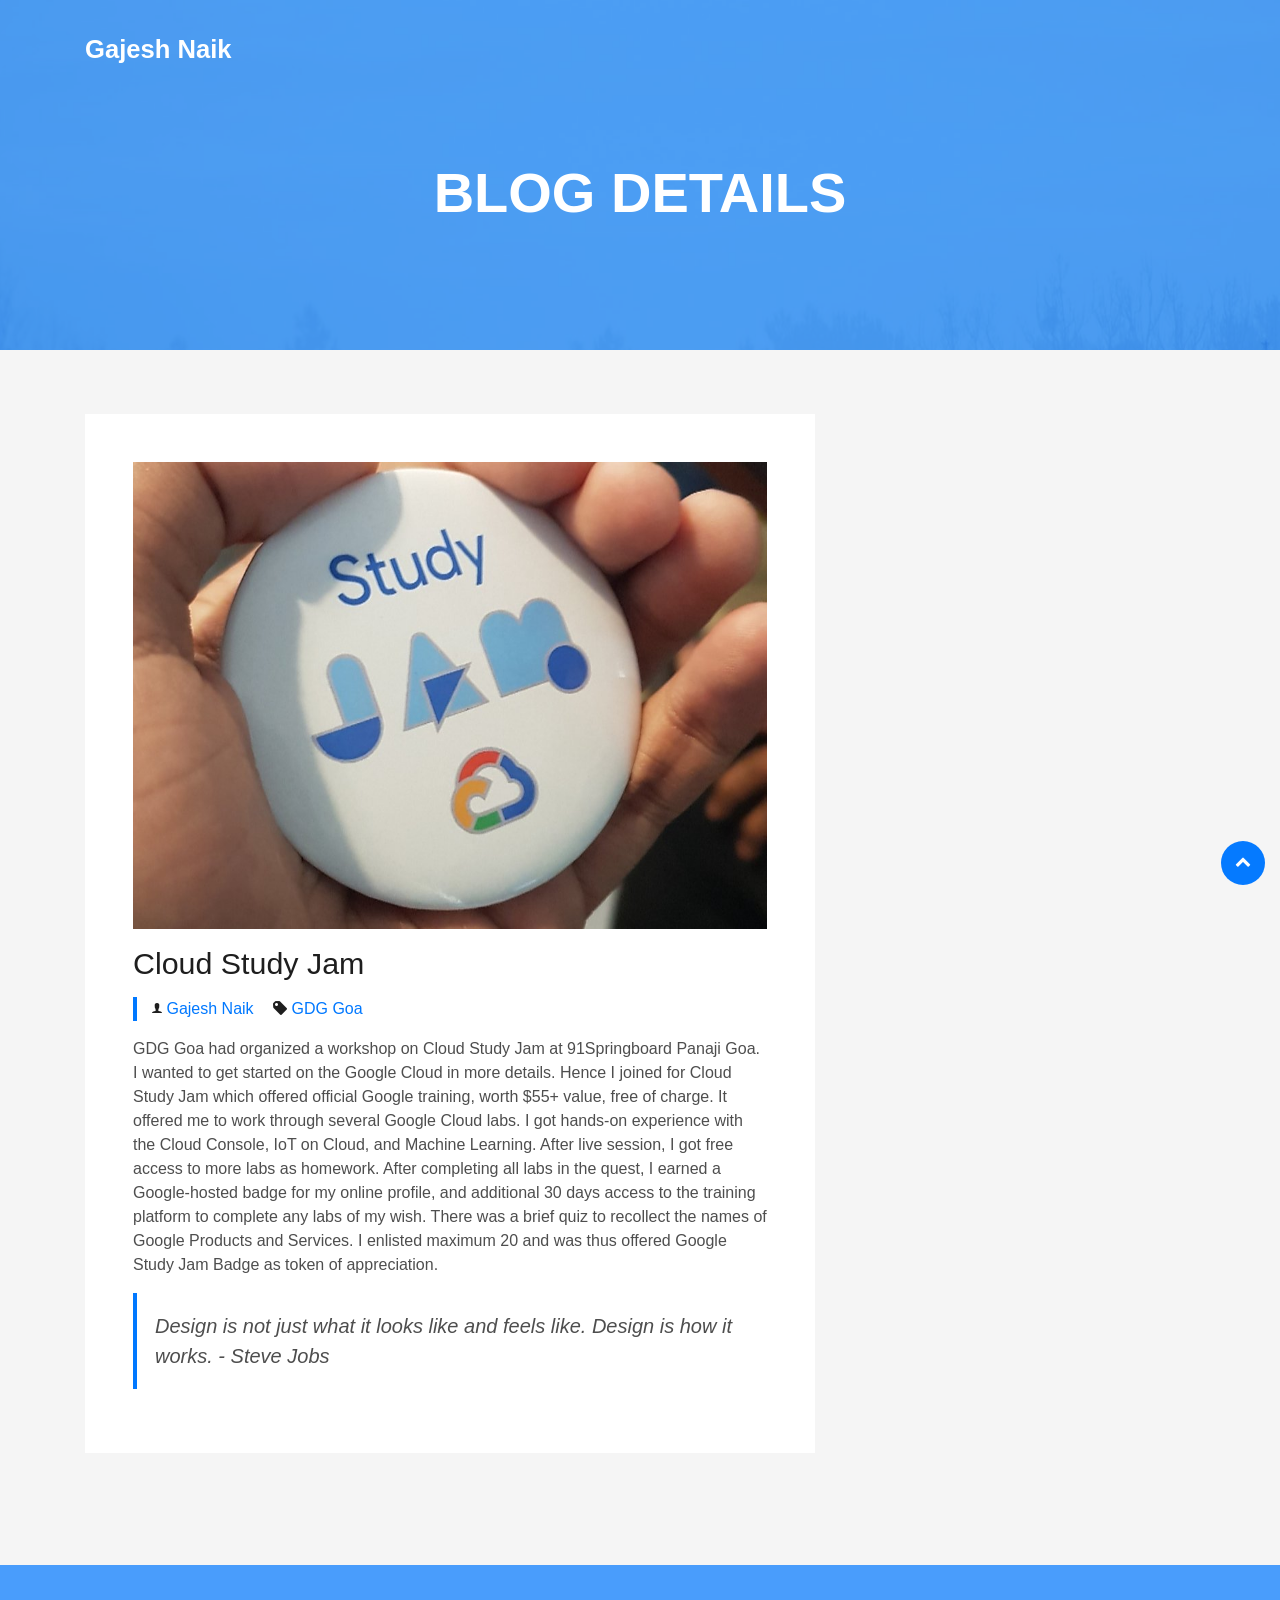
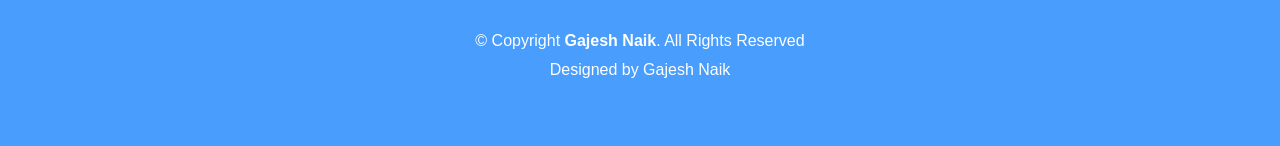
<file: Cloud-Study-Jam.html>
<!DOCTYPE html>
<html lang="en">
<head>
  <script data-ad-client="ca-pub-2149881445200089" async src="https://pagead2.googlesyndication.com/pagead/js/adsbygoogle.js"></script>
  <!-- Global site tag (gtag.js) - Google Analytics -->
<script async src="https://www.googletagmanager.com/gtag/js?id=UA-120204810-2"></script>
<script>
  window.dataLayer = window.dataLayer || [];
  function gtag(){dataLayer.push(arguments);}
  gtag('js', new Date());

  gtag('config', 'UA-120204810-2');
</script>


  <meta charset="utf-8">
  <title>Gajesh Naik</title>
  <meta content="width=device-width, initial-scale=1.0" name="viewport">
  <meta content="" name="keywords">
  <meta content="" name="description">

  <!-- Favicons -->
  <link href="img/logo.jpg" rel="icon">
  <link href="img/logo.jpg" rel="apple-touch-icon">

  <!-- Bootstrap CSS File -->
  <link href="lib/bootstrap/css/bootstrap.min.css" rel="stylesheet">

  <!-- Libraries CSS Files -->
  <link href="lib/font-awesome/css/font-awesome.min.css" rel="stylesheet">
  <link href="lib/animate/animate.min.css" rel="stylesheet">
  <link href="lib/ionicons/css/ionicons.min.css" rel="stylesheet">
  <link href="lib/owlcarousel/assets/owl.carousel.min.css" rel="stylesheet">
  <link href="lib/lightbox/css/lightbox.min.css" rel="stylesheet">

  <!-- Main Stylesheet File -->
  <link href="css/style.css" rel="stylesheet">

  <!-- =======================================================
    Theme Name: DevFolio
    Theme URL: https://bootstrapmade.com/devfolio-bootstrap-portfolio-html-template/
    Author: BootstrapMade.com
    License: https://bootstrapmade.com/license/
  ======================================================= -->
</head>

<body>
  <!--/ Nav Star /-->
  <nav class="navbar navbar-b navbar-trans navbar-expand-md fixed-top" id="mainNav">
    <div class="container">
      <a class="navbar-brand js-scroll" href="index.html">Gajesh Naik</a>
      <button class="navbar-toggler collapsed" type="button" data-toggle="collapse" data-target="#navbarDefault"
        aria-controls="navbarDefault" aria-expanded="false" aria-label="Toggle navigation">
        <span></span>
        <span></span>
        <span></span>
      </button>
      
    </div>
  </nav>
  <!--/ Nav End /-->

  <!--/ Intro Skew Star /-->
  <div class="intro intro-single route bg-image" style="background-image: url(img/overlay-bg.jpg)">
    <div class="overlay-mf"></div>
    <div class="intro-content display-table">
      <div class="table-cell">
        <div class="container">
          <h2 class="intro-title mb-4">Blog Details</h2>
          
        </div>
      </div>
    </div>
  </div>
  <!--/ Intro Skew End /-->

  <!--/ Section Blog-Single Star /-->
  <section class="blog-wrapper sect-pt4" id="blog">
    <div class="container">
      <div class="row">
        <div class="col-md-8">
          <div class="post-box">
            <div class="post-thumb">
              <img src="img/Cloud-Study-Jam.jpeg" class="img-fluid" alt="">
            </div>
            <div class="post-meta">
              <h1 class="article-title">Cloud Study Jam</h1>
              <ul>
                <li>
                  <span class="ion-ios-person"></span>
                  <a href="#">Gajesh Naik</a>
                </li>
                <li>
                  <span class="ion-pricetag"></span>
                  <a href="https://www.meetup.com/GoogleGoa/">GDG Goa</a>
                </li>
              </ul>
            </div>
            <div class="article-content">
              <p>
                GDG Goa had organized a workshop on Cloud Study Jam at 91Springboard Panaji Goa. I wanted to get started on the Google Cloud in more details. Hence I joined for Cloud Study Jam which offered official Google training, worth $55+ value, free of charge. It offered me to work through several Google Cloud labs. I got hands-on experience with the Cloud Console, IoT on Cloud, and Machine Learning. After live session, I got free access to more labs as homework. After completing all labs in the quest, I earned a Google-hosted badge for my online profile, and additional 30 days access to the training platform to complete any labs of my wish.  There was a brief quiz to recollect the names of Google Products and Services. I enlisted maximum 20 and was thus offered Google Study Jam Badge as token of appreciation.
              </p>
              <blockquote class="blockquote">
                <p class="mb-0">Design is not just what it looks like and feels like. Design is how it works. - Steve Jobs</p>
              </blockquote>
              <script async src="https://pagead2.googlesyndication.com/pagead/js/adsbygoogle.js"></script>
<!-- First Ad -->
<ins class="adsbygoogle"
     style="display:block"
     data-ad-client="ca-pub-2149881445200089"
     data-ad-slot="7084831334"
     data-ad-format="auto"
     data-full-width-responsive="true"></ins>
<script>
     (adsbygoogle = window.adsbygoogle || []).push({});
</script>
            </div>
          </div>
        
      </div>
    </div>
  </section>
  <!--/ Section Blog-Single End /-->

  <!--/ Section Contact-Footer Star /-->
  <section class="paralax-mf footer-paralax bg-image sect-mt4 route" style="background-image: url(img/Cloud-Study-Jam.jpeg)">
    <div class="overlay-mf"></div>
    <footer>
      <div class="container">
        <div class="row">
          <div class="col-sm-12">
            <div class="copyright-box">
              <p class="copyright">&copy; Copyright <strong>Gajesh Naik</strong>. All Rights Reserved</p>
              <div class="credits">
                <!--
                  All the links in the footer should remain intact.
                  You can delete the links only if you purchased the pro version.
                  Licensing information: https://bootstrapmade.com/license/
                  Purchase the pro version with working PHP/AJAX contact form: https://bootstrapmade.com/buy/?theme=DevFolio
                -->
                Designed by Gajesh Naik
              </div>
            </div>
          </div>
        </div>
      </div>
    </footer>
  </section>
  <!--/ Section Contact-footer End /-->

  <a href="#" class="back-to-top"><i class="fa fa-chevron-up"></i></a>
  <div id="preloader"></div>

  <!-- JavaScript Libraries -->
  <script src="lib/jquery/jquery.min.js"></script>
  <script src="lib/jquery/jquery-migrate.min.js"></script>
  <script src="lib/popper/popper.min.js"></script>
  <script src="lib/bootstrap/js/bootstrap.min.js"></script>
  <script src="lib/easing/easing.min.js"></script>
  <script src="lib/counterup/jquery.waypoints.min.js"></script>
  <script src="lib/counterup/jquery.counterup.js"></script>
  <script src="lib/owlcarousel/owl.carousel.min.js"></script>
  <script src="lib/lightbox/js/lightbox.min.js"></script>
  <script src="lib/typed/typed.min.js"></script>
  <!-- Contact Form JavaScript File -->
  <script src="contactform/contactform.js"></script>

  <!-- Template Main Javascript File -->
  <script src="js/main.js"></script>
<script type="text/javascript">var subscribersSiteId='3be62397-0e9d-4a83-ada6-8aacbab15926';</script><script type="text/javascript" src="https://cdn.subscribers.com/assets/subscribers.js"></script>
</body>
</html>
</file>
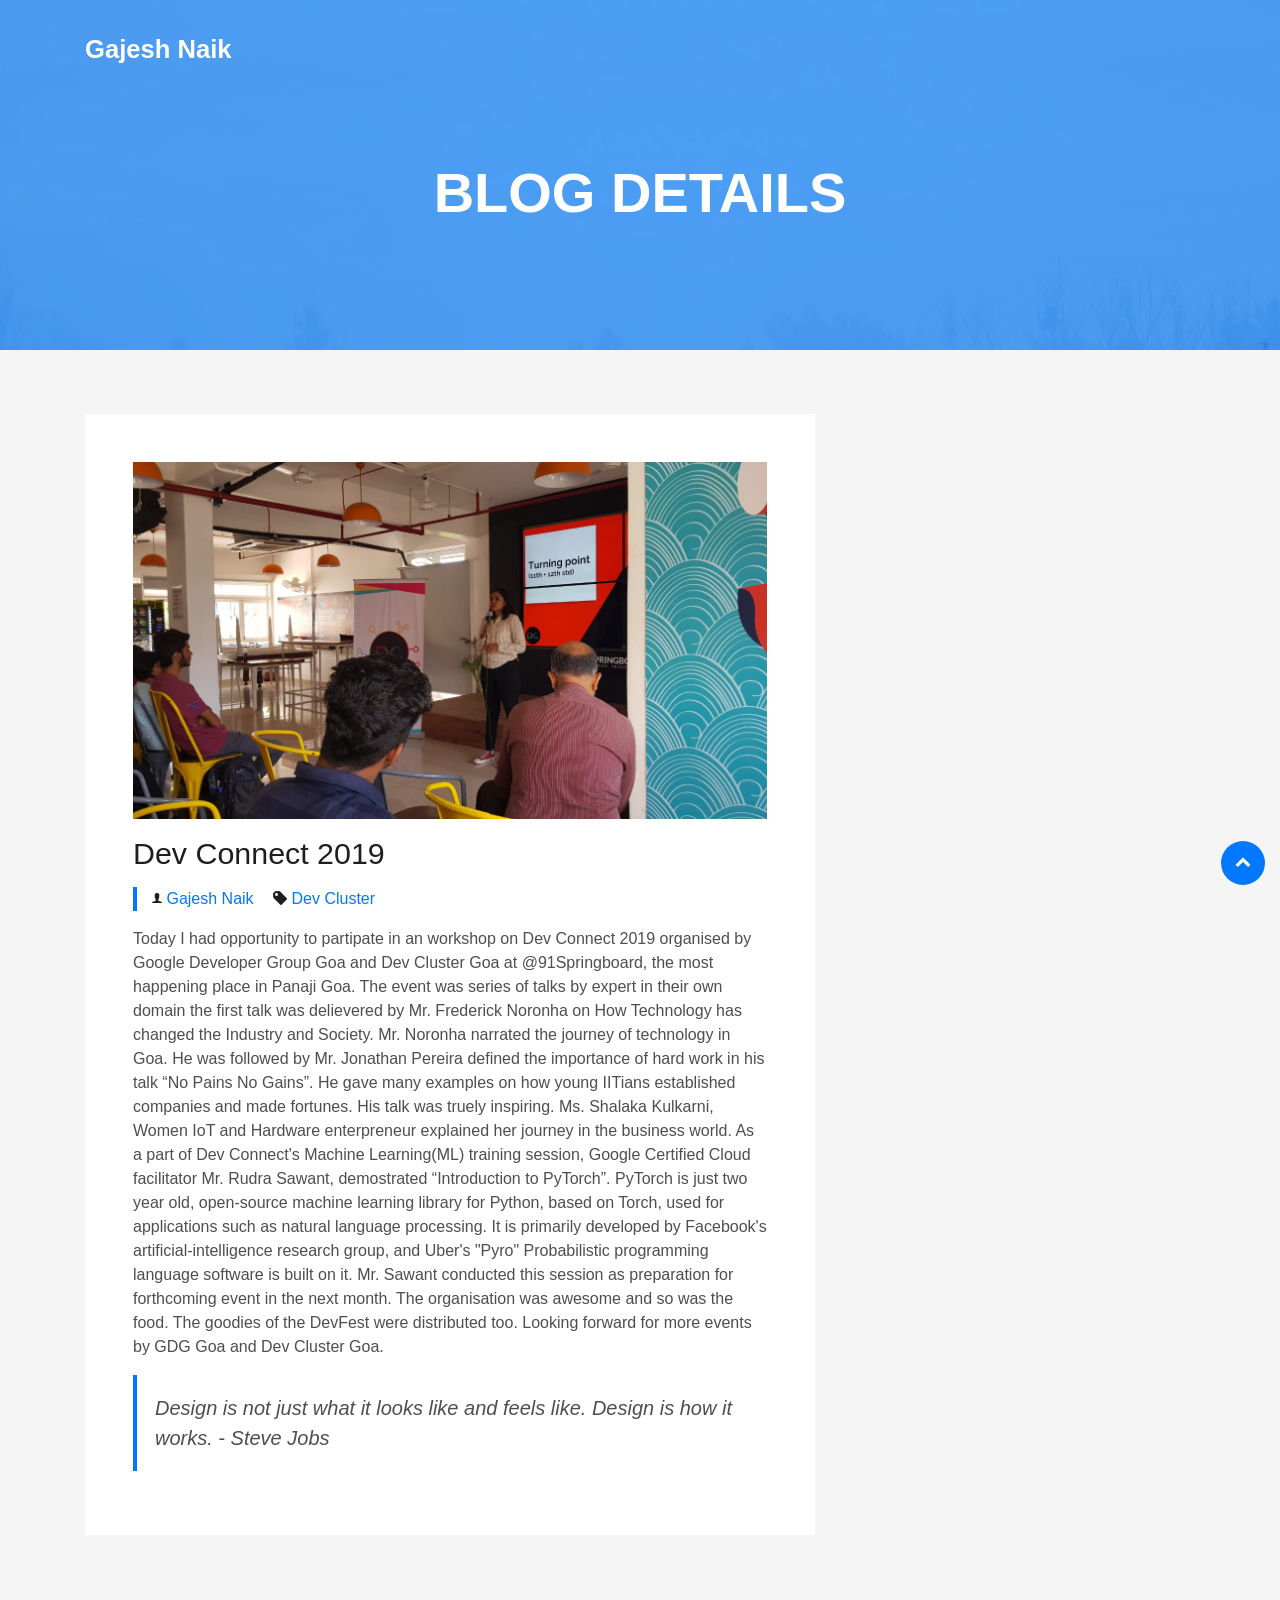
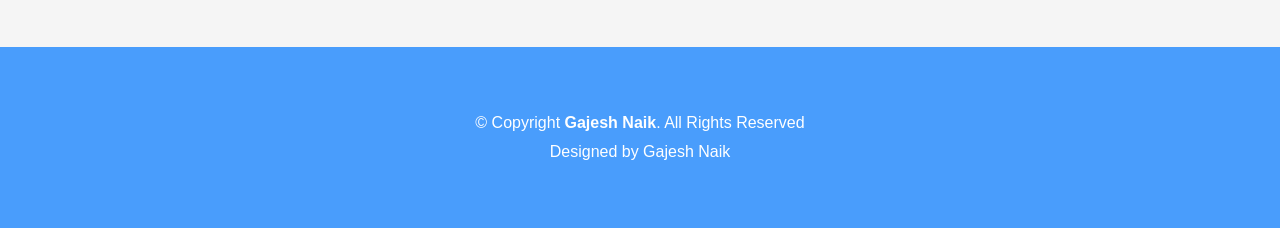
<file: Dev-Connect-2019.html>
<!DOCTYPE html>
<html lang="en">
<head>
  <meta charset="utf-8">
  <title>Gajesh Naik</title>
  <meta content="width=device-width, initial-scale=1.0" name="viewport">
  <meta content="" name="keywords">
  <meta content="" name="description">

  <!-- Favicons -->
  <link href="img/logo.jpg" rel="icon">
  <link href="img/logo.jpg" rel="apple-touch-icon">

  <!-- Bootstrap CSS File -->
  <link href="lib/bootstrap/css/bootstrap.min.css" rel="stylesheet">

  <!-- Libraries CSS Files -->
  <link href="lib/font-awesome/css/font-awesome.min.css" rel="stylesheet">
  <link href="lib/animate/animate.min.css" rel="stylesheet">
  <link href="lib/ionicons/css/ionicons.min.css" rel="stylesheet">
  <link href="lib/owlcarousel/assets/owl.carousel.min.css" rel="stylesheet">
  <link href="lib/lightbox/css/lightbox.min.css" rel="stylesheet">

  <!-- Main Stylesheet File -->
  <link href="css/style.css" rel="stylesheet"></head>

<body>

  <!--/ Nav Star /-->
  <nav class="navbar navbar-b navbar-trans navbar-expand-md fixed-top" id="mainNav">
    <div class="container">
      <a class="navbar-brand js-scroll" href="index.html">Gajesh Naik</a>
      <button class="navbar-toggler collapsed" type="button" data-toggle="collapse" data-target="#navbarDefault"
        aria-controls="navbarDefault" aria-expanded="false" aria-label="Toggle navigation">
        <span></span>
        <span></span>
        <span></span>
      </button>
      
    </div>
  </nav>
  <!--/ Nav End /-->

  <!--/ Intro Skew Star /-->
  <div class="intro intro-single route bg-image" style="background-image: url(img/overlay-bg.jpg)">
    <div class="overlay-mf"></div>
    <div class="intro-content display-table">
      <div class="table-cell">
        <div class="container">
          <h2 class="intro-title mb-4">Blog Details</h2>
          
        </div>
      </div>
    </div>
  </div>
  <!--/ Intro Skew End /-->

  <!--/ Section Blog-Single Star /-->
  <section class="blog-wrapper sect-pt4" id="blog">
    <div class="container">
      <div class="row">
        <div class="col-md-8">
          <div class="post-box">
            <div class="post-thumb">
              <img src="img/Dev-Connect-2019.jpeg" class="img-fluid" alt="">
            </div>
            <div class="post-meta">
              <h1 class="article-title">Dev Connect 2019</h1>
              <ul>
                <li>
                  <span class="ion-ios-person"></span>
                  <a href="#">Gajesh Naik</a>
                </li>
                <li>
                  <span class="ion-pricetag"></span>
                  <a href="#">Dev Cluster</a>
                </li>
              </ul>
            </div>
            <div class="article-content">
              <p>
                Today I had opportunity to partipate in an workshop on Dev Connect 2019 organised by Google Developer Group Goa and Dev Cluster Goa at @91Springboard, the most happening place in Panaji Goa. The event was series of talks by expert in their own domain the first talk was delievered by Mr. Frederick Noronha on How Technology has changed the Industry and Society. Mr. Noronha narrated the journey of technology in Goa. He was followed by Mr. Jonathan Pereira defined the importance of hard work in his talk “No Pains No Gains”. He gave many examples on how young IITians established companies and made fortunes. His talk was truely inspiring. Ms. Shalaka Kulkarni, Women IoT and Hardware enterpreneur explained her journey in the business world. As a part of Dev Connect's Machine Learning(ML) training session, Google Certified Cloud facilitator Mr. Rudra Sawant, demostrated “Introduction to PyTorch”. PyTorch is just two year old, open-source machine learning library for Python, based on Torch, used for applications such as natural language processing. It is primarily developed by Facebook's artificial-intelligence research group, and Uber's "Pyro" Probabilistic programming language software is built on it. Mr. Sawant conducted this session as preparation for forthcoming event in the next month. The organisation was awesome and so was the food. The goodies of the DevFest were distributed too. Looking forward for more events by GDG Goa and Dev Cluster Goa.
              </p>
              <blockquote class="blockquote">
                <p class="mb-0">Design is not just what it looks like and feels like. Design is how it works. - Steve Jobs</p>
              </blockquote>
            </div>
          </div>
        
      </div>
    </div>
  </section>
  <!--/ Section Blog-Single End /-->

  <!--/ Section Contact-Footer Star /-->
  <section class="paralax-mf footer-paralax bg-image sect-mt4 route" style="background-image: url(img/Dev-Connect-2019.jpeg)">
    <div class="overlay-mf"></div>
    <footer>
      <div class="container">
        <div class="row">
          <div class="col-sm-12">
            <div class="copyright-box">
              <p class="copyright">&copy; Copyright <strong>Gajesh Naik</strong>. All Rights Reserved</p>
              <div class="credits">
                <!--
                  All the links in the footer should remain intact.
                  You can delete the links only if you purchased the pro version.
                  Licensing information: https://bootstrapmade.com/license/
                  Purchase the pro version with working PHP/AJAX contact form: https://bootstrapmade.com/buy/?theme=DevFolio
                -->
                Designed by Gajesh Naik
              </div>
            </div>
          </div>
        </div>
      </div>
    </footer>
  </section>
  <!--/ Section Contact-footer End /-->

  <a href="#" class="back-to-top"><i class="fa fa-chevron-up"></i></a>
  <div id="preloader"></div>

  <!-- JavaScript Libraries -->
  <script src="lib/jquery/jquery.min.js"></script>
  <script src="lib/jquery/jquery-migrate.min.js"></script>
  <script src="lib/popper/popper.min.js"></script>
  <script src="lib/bootstrap/js/bootstrap.min.js"></script>
  <script src="lib/easing/easing.min.js"></script>
  <script src="lib/counterup/jquery.waypoints.min.js"></script>
  <script src="lib/counterup/jquery.counterup.js"></script>
  <script src="lib/owlcarousel/owl.carousel.min.js"></script>
  <script src="lib/lightbox/js/lightbox.min.js"></script>
  <script src="lib/typed/typed.min.js"></script>
  <!-- Contact Form JavaScript File -->
  <script src="contactform/contactform.js"></script>

  <!-- Template Main Javascript File -->
  <script src="js/main.js"></script>
  <script type="text/javascript">var subscribersSiteId='3be62397-0e9d-4a83-ada6-8aacbab15926';</script><script type="text/javascript" src="https://cdn.subscribers.com/assets/subscribers.js"></script>

</body>
</html>
</file>
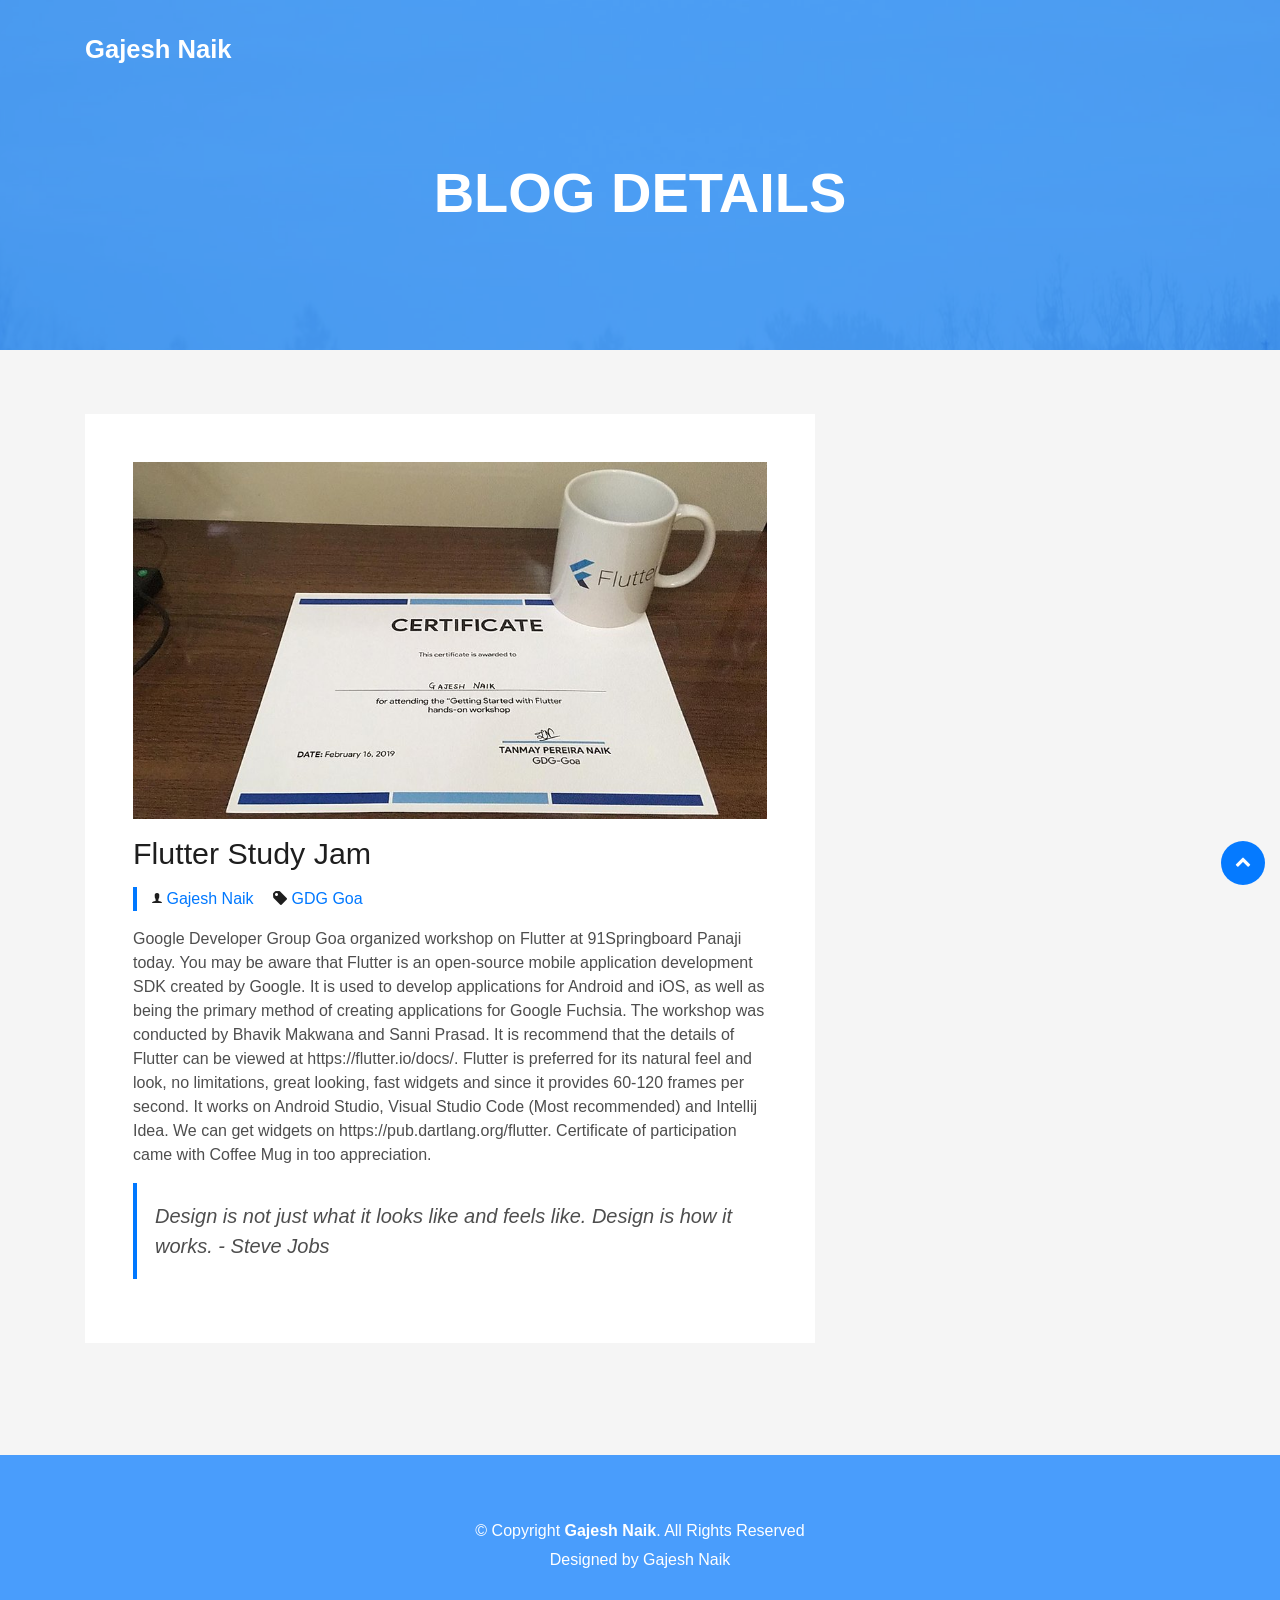
<file: Flutter-Study-Jam.html>
<!DOCTYPE html>
<html lang="en">
<head>
  <!-- Global site tag (gtag.js) - Google Analytics -->
<script async src="https://www.googletagmanager.com/gtag/js?id=UA-120204810-2"></script>
<script>
  window.dataLayer = window.dataLayer || [];
  function gtag(){dataLayer.push(arguments);}
  gtag('js', new Date());

  gtag('config', 'UA-120204810-2');
</script>


  <meta charset="utf-8">
  <title>Gajesh Naik</title>
  <meta content="width=device-width, initial-scale=1.0" name="viewport">
  <meta content="" name="keywords">
  <meta content="" name="description">

  <!-- Favicons -->
  <link href="img/logo.jpg" rel="icon">
  <link href="img/logo.jpg" rel="apple-touch-icon">

  <!-- Bootstrap CSS File -->
  <link href="lib/bootstrap/css/bootstrap.min.css" rel="stylesheet">

  <!-- Libraries CSS Files -->
  <link href="lib/font-awesome/css/font-awesome.min.css" rel="stylesheet">
  <link href="lib/animate/animate.min.css" rel="stylesheet">
  <link href="lib/ionicons/css/ionicons.min.css" rel="stylesheet">
  <link href="lib/owlcarousel/assets/owl.carousel.min.css" rel="stylesheet">
  <link href="lib/lightbox/css/lightbox.min.css" rel="stylesheet">

  <!-- Main Stylesheet File -->
  <link href="css/style.css" rel="stylesheet">

  <!-- =======================================================
    Theme Name: DevFolio
    Theme URL: https://bootstrapmade.com/devfolio-bootstrap-portfolio-html-template/
    Author: BootstrapMade.com
    License: https://bootstrapmade.com/license/
  ======================================================= -->
</head>

<body>
  <!--/ Nav Star /-->
  <nav class="navbar navbar-b navbar-trans navbar-expand-md fixed-top" id="mainNav">
    <div class="container">
      <a class="navbar-brand js-scroll" href="index.html">Gajesh Naik</a>
      <button class="navbar-toggler collapsed" type="button" data-toggle="collapse" data-target="#navbarDefault"
        aria-controls="navbarDefault" aria-expanded="false" aria-label="Toggle navigation">
        <span></span>
        <span></span>
        <span></span>
      </button>
      
    </div>
  </nav>
  <!--/ Nav End /-->

  <!--/ Intro Skew Star /-->
  <div class="intro intro-single route bg-image" style="background-image: url(img/overlay-bg.jpg)">
    <div class="overlay-mf"></div>
    <div class="intro-content display-table">
      <div class="table-cell">
        <div class="container">
          <h2 class="intro-title mb-4">Blog Details</h2>
          
        </div>
      </div>
    </div>
  </div>
  <!--/ Intro Skew End /-->

  <!--/ Section Blog-Single Star /-->
  <section class="blog-wrapper sect-pt4" id="blog">
    <div class="container">
      <div class="row">
        <div class="col-md-8">
          <div class="post-box">
            <div class="post-thumb">
              <img src="img/Flutter-Study-Jam.jpeg" class="img-fluid" alt="">
            </div>
            <div class="post-meta">
              <h1 class="article-title">Flutter Study Jam</h1>
              <ul>
                <li>
                  <span class="ion-ios-person"></span>
                  <a href="#">Gajesh Naik</a>
                </li>
                <li>
                  <span class="ion-pricetag"></span>
                  <a href="https://www.meetup.com/GoogleGoa/">GDG Goa</a>
                </li>
              </ul>
            </div>
            <div class="article-content">
              <p>
                Google Developer Group Goa organized workshop on Flutter at 91Springboard Panaji today. You may be aware that Flutter is an open-source mobile application development SDK created by Google. It is used to develop applications for Android and iOS, as well as being the primary method of creating applications for Google Fuchsia. The workshop was conducted by Bhavik Makwana and Sanni Prasad. It is recommend that the details of Flutter can be viewed at https://flutter.io/docs/. Flutter is preferred for its natural feel and look, no limitations, great looking, fast widgets and since it provides 60-120 frames per second. It works on Android Studio, Visual Studio Code (Most recommended) and Intellij Idea. We can get widgets on https://pub.dartlang.org/flutter. Certificate of participation came with Coffee Mug in too appreciation.              
              </p>
              <blockquote class="blockquote">
                <p class="mb-0">Design is not just what it looks like and feels like. Design is how it works. - Steve Jobs</p>
              </blockquote>
            </div>
          </div>
        
      </div>
    </div>
  </section>
  <!--/ Section Blog-Single End /-->

  <!--/ Section Contact-Footer Star /-->
  <section class="paralax-mf footer-paralax bg-image sect-mt4 route" style="background-image: url(img/Flutter-Study-Jam.jpeg)">
    <div class="overlay-mf"></div>
    <footer>
      <div class="container">
        <div class="row">
          <div class="col-sm-12">
            <div class="copyright-box">
              <p class="copyright">&copy; Copyright <strong>Gajesh Naik</strong>. All Rights Reserved</p>
              <div class="credits">
                <!--
                  All the links in the footer should remain intact.
                  You can delete the links only if you purchased the pro version.
                  Licensing information: https://bootstrapmade.com/license/
                  Purchase the pro version with working PHP/AJAX contact form: https://bootstrapmade.com/buy/?theme=DevFolio
                -->
                Designed by Gajesh Naik
              </div>
            </div>
          </div>
        </div>
      </div>
    </footer>
  </section>
  <!--/ Section Contact-footer End /-->

  <a href="#" class="back-to-top"><i class="fa fa-chevron-up"></i></a>
  <div id="preloader"></div>

  <!-- JavaScript Libraries -->
  <script src="lib/jquery/jquery.min.js"></script>
  <script src="lib/jquery/jquery-migrate.min.js"></script>
  <script src="lib/popper/popper.min.js"></script>
  <script src="lib/bootstrap/js/bootstrap.min.js"></script>
  <script src="lib/easing/easing.min.js"></script>
  <script src="lib/counterup/jquery.waypoints.min.js"></script>
  <script src="lib/counterup/jquery.counterup.js"></script>
  <script src="lib/owlcarousel/owl.carousel.min.js"></script>
  <script src="lib/lightbox/js/lightbox.min.js"></script>
  <script src="lib/typed/typed.min.js"></script>
  <!-- Contact Form JavaScript File -->
  <script src="contactform/contactform.js"></script>

  <!-- Template Main Javascript File -->
  <script src="js/main.js"></script>

</body>
</html>
</file>
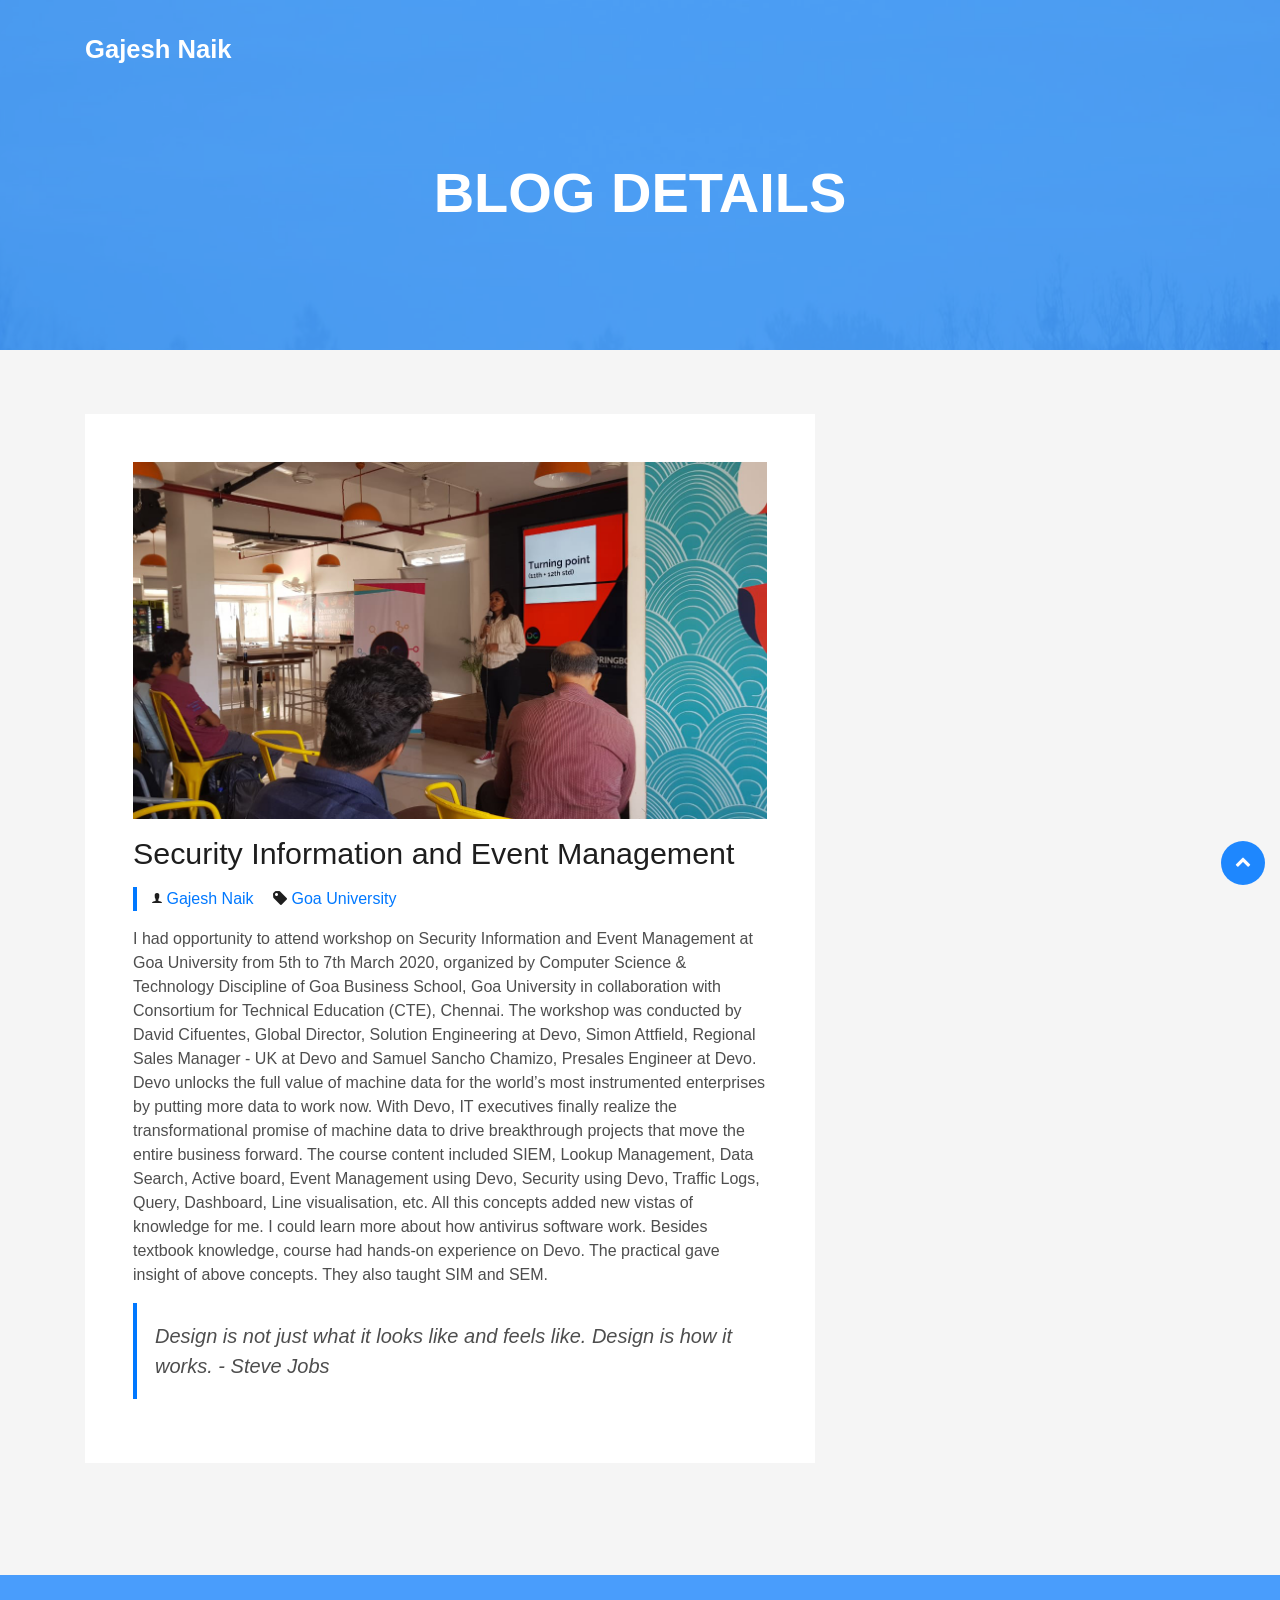
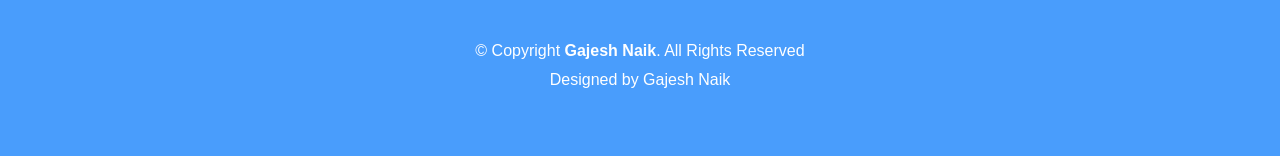
<file: SIEM.html>
<!DOCTYPE html>
<html lang="en">
<head>
  <meta charset="utf-8">
  <title>Gajesh Naik</title>
  <meta content="width=device-width, initial-scale=1.0" name="viewport">
  <meta content="" name="keywords">
  <meta content="" name="description">

  <!-- Favicons -->
  <link href="img/logo.jpg" rel="icon">
  <link href="img/logo.jpg" rel="apple-touch-icon">

  <!-- Bootstrap CSS File -->
  <link href="lib/bootstrap/css/bootstrap.min.css" rel="stylesheet">

  <!-- Libraries CSS Files -->
  <link href="lib/font-awesome/css/font-awesome.min.css" rel="stylesheet">
  <link href="lib/animate/animate.min.css" rel="stylesheet">
  <link href="lib/ionicons/css/ionicons.min.css" rel="stylesheet">
  <link href="lib/owlcarousel/assets/owl.carousel.min.css" rel="stylesheet">
  <link href="lib/lightbox/css/lightbox.min.css" rel="stylesheet">

  <!-- Main Stylesheet File -->
  <link href="css/style.css" rel="stylesheet"></head>

<body>

  <!--/ Nav Star /-->
  <nav class="navbar navbar-b navbar-trans navbar-expand-md fixed-top" id="mainNav">
    <div class="container">
      <a class="navbar-brand js-scroll" href="index.html">Gajesh Naik</a>
      <button class="navbar-toggler collapsed" type="button" data-toggle="collapse" data-target="#navbarDefault"
        aria-controls="navbarDefault" aria-expanded="false" aria-label="Toggle navigation">
        <span></span>
        <span></span>
        <span></span>
      </button>
      
    </div>
  </nav>
  <!--/ Nav End /-->

  <!--/ Intro Skew Star /-->
  <div class="intro intro-single route bg-image" style="background-image: url(img/overlay-bg.jpg)">
    <div class="overlay-mf"></div>
    <div class="intro-content display-table">
      <div class="table-cell">
        <div class="container">
          <h2 class="intro-title mb-4">Blog Details</h2>
          
        </div>
      </div>
    </div>
  </div>
  <!--/ Intro Skew End /-->

  <!--/ Section Blog-Single Star /-->
  <section class="blog-wrapper sect-pt4" id="blog">
    <div class="container">
      <div class="row">
        <div class="col-md-8">
          <div class="post-box">
            <div class="post-thumb">
              <img src="img/Dev-Connect-2019.jpeg" class="img-fluid" alt="">
            </div>
            <div class="post-meta">
              <h1 class="article-title">Security Information and Event Management</h1>
              <ul>
                <li>
                  <span class="ion-ios-person"></span>
                  <a href="#">Gajesh Naik</a>
                </li>
                <li>
                  <span class="ion-pricetag"></span>
                  <a href="#">Goa University</a>
                </li>
              </ul>
            </div>
            <div class="article-content">
              <p>
              	I had opportunity to attend workshop on Security Information and Event Management at Goa University from 5th to 7th March 2020, organized by Computer Science & Technology Discipline of Goa Business School, Goa University in collaboration with Consortium for Technical Education (CTE), Chennai. The workshop was conducted by David Cifuentes, Global Director, Solution Engineering at Devo, Simon Attfield, Regional Sales Manager - UK at Devo and Samuel Sancho Chamizo, Presales Engineer at Devo. Devo unlocks the full value of machine data for the world’s most instrumented enterprises by putting more data to work now. With Devo, IT executives finally realize the transformational promise of machine data to drive breakthrough projects that move the entire business forward. The course content included SIEM, Lookup Management, Data Search, Active board, Event Management using Devo, Security using Devo, Traffic Logs, Query, Dashboard, Line visualisation, etc. All this concepts added new vistas of knowledge for me. I could learn more about how antivirus software work. Besides textbook knowledge, course had hands-on experience on Devo. The practical gave insight of above concepts. They also taught SIM and SEM.  
              </p>
              <blockquote class="blockquote">
                <p class="mb-0">Design is not just what it looks like and feels like. Design is how it works. - Steve Jobs</p>
              </blockquote>
            </div>
          </div>
        
      </div>
    </div>
  </section>
  <!--/ Section Blog-Single End /-->

  <!--/ Section Contact-Footer Star /-->
  <section class="paralax-mf footer-paralax bg-image sect-mt4 route" style="background-image: url(img/Dev-Connect-2019.jpeg)">
    <div class="overlay-mf"></div>
    <footer>
      <div class="container">
        <div class="row">
          <div class="col-sm-12">
            <div class="copyright-box">
              <p class="copyright">&copy; Copyright <strong>Gajesh Naik</strong>. All Rights Reserved</p>
              <div class="credits">
                <!--
                  All the links in the footer should remain intact.
                  You can delete the links only if you purchased the pro version.
                  Licensing information: https://bootstrapmade.com/license/
                  Purchase the pro version with working PHP/AJAX contact form: https://bootstrapmade.com/buy/?theme=DevFolio
                -->
                Designed by Gajesh Naik
              </div>
            </div>
          </div>
        </div>
      </div>
    </footer>
  </section>
  <!--/ Section Contact-footer End /-->

  <a href="#" class="back-to-top"><i class="fa fa-chevron-up"></i></a>
  <div id="preloader"></div>

  <!-- JavaScript Libraries -->
  <script src="lib/jquery/jquery.min.js"></script>
  <script src="lib/jquery/jquery-migrate.min.js"></script>
  <script src="lib/popper/popper.min.js"></script>
  <script src="lib/bootstrap/js/bootstrap.min.js"></script>
  <script src="lib/easing/easing.min.js"></script>
  <script src="lib/counterup/jquery.waypoints.min.js"></script>
  <script src="lib/counterup/jquery.counterup.js"></script>
  <script src="lib/owlcarousel/owl.carousel.min.js"></script>
  <script src="lib/lightbox/js/lightbox.min.js"></script>
  <script src="lib/typed/typed.min.js"></script>
  <!-- Contact Form JavaScript File -->
  <script src="contactform/contactform.js"></script>

  <!-- Template Main Javascript File -->
  <script src="js/main.js"></script>
  <script type="text/javascript">var subscribersSiteId='3be62397-0e9d-4a83-ada6-8aacbab15926';</script><script type="text/javascript" src="https://cdn.subscribers.com/assets/subscribers.js"></script>

</body>
</html>
</file>
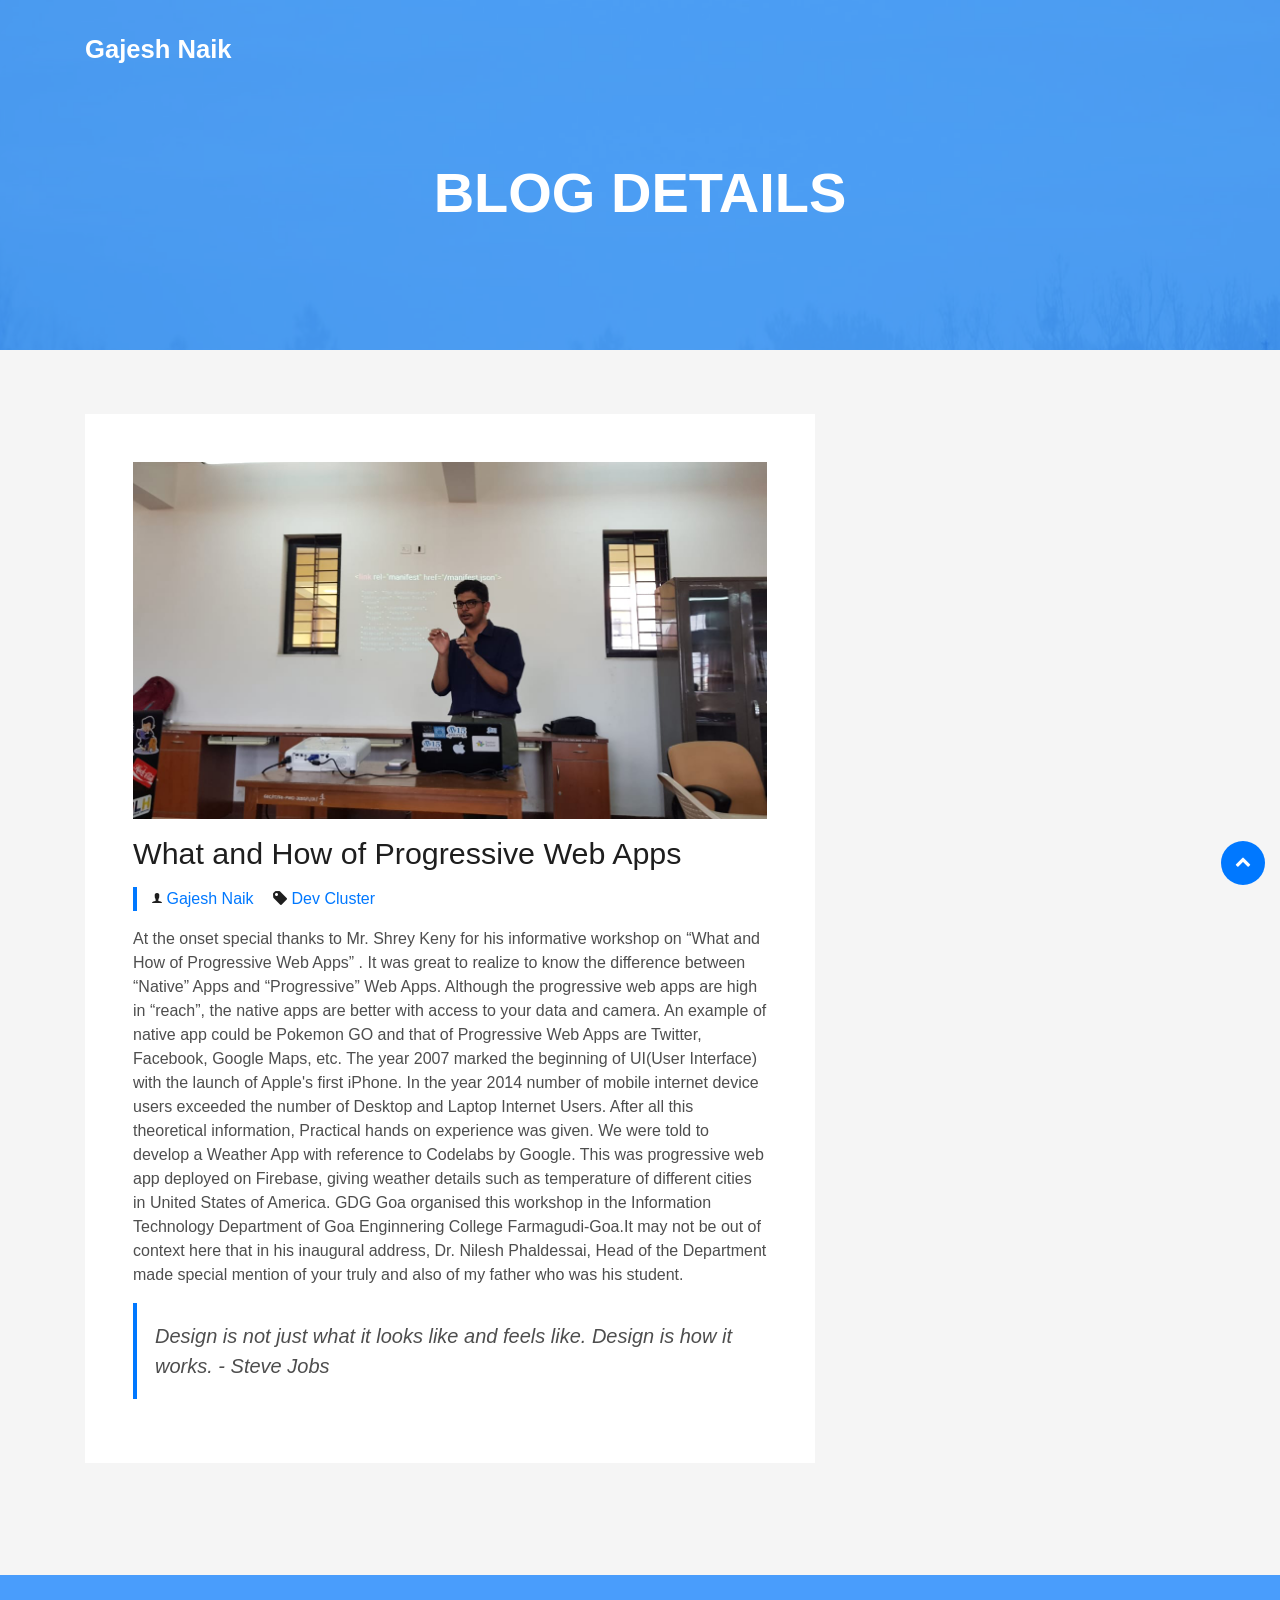
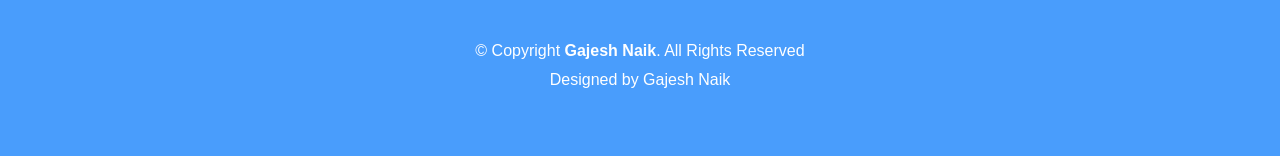
<file: What-and-How-of-PWA.html>
<!DOCTYPE html>
<html lang="en">
<head>
  <!-- Global site tag (gtag.js) - Google Analytics -->
<script async src="https://www.googletagmanager.com/gtag/js?id=UA-120204810-2"></script>
<script>
  window.dataLayer = window.dataLayer || [];
  function gtag(){dataLayer.push(arguments);}
  gtag('js', new Date());

  gtag('config', 'UA-120204810-2');
</script>


  <meta charset="utf-8">
  <title>Gajesh Naik</title>
  <meta content="width=device-width, initial-scale=1.0" name="viewport">
  <meta content="" name="keywords">
  <meta content="" name="description">

  <!-- Favicons -->
  <link href="img/logo.jpg" rel="icon">
  <link href="img/logo.jpg" rel="apple-touch-icon">

  <!-- Bootstrap CSS File -->
  <link href="lib/bootstrap/css/bootstrap.min.css" rel="stylesheet">

  <!-- Libraries CSS Files -->
  <link href="lib/font-awesome/css/font-awesome.min.css" rel="stylesheet">
  <link href="lib/animate/animate.min.css" rel="stylesheet">
  <link href="lib/ionicons/css/ionicons.min.css" rel="stylesheet">
  <link href="lib/owlcarousel/assets/owl.carousel.min.css" rel="stylesheet">
  <link href="lib/lightbox/css/lightbox.min.css" rel="stylesheet">

  <!-- Main Stylesheet File -->
  <link href="css/style.css" rel="stylesheet">

  <!-- =======================================================
    Theme Name: DevFolio
    Theme URL: https://bootstrapmade.com/devfolio-bootstrap-portfolio-html-template/
    Author: BootstrapMade.com
    License: https://bootstrapmade.com/license/
  ======================================================= -->
</head>

<body>
  <!--/ Nav Star /-->
  <nav class="navbar navbar-b navbar-trans navbar-expand-md fixed-top" id="mainNav">
    <div class="container">
      <a class="navbar-brand js-scroll" href="index.html">Gajesh Naik</a>
      <button class="navbar-toggler collapsed" type="button" data-toggle="collapse" data-target="#navbarDefault"
        aria-controls="navbarDefault" aria-expanded="false" aria-label="Toggle navigation">
        <span></span>
        <span></span>
        <span></span>
      </button>
      
    </div>
  </nav>
  <!--/ Nav End /-->

  <!--/ Intro Skew Star /-->
  <div class="intro intro-single route bg-image" style="background-image: url(img/overlay-bg.jpg)">
    <div class="overlay-mf"></div>
    <div class="intro-content display-table">
      <div class="table-cell">
        <div class="container">
          <h2 class="intro-title mb-4">Blog Details</h2>
          
        </div>
      </div>
    </div>
  </div>
  <!--/ Intro Skew End /-->

  <!--/ Section Blog-Single Star /-->
  <section class="blog-wrapper sect-pt4" id="blog">
    <div class="container">
      <div class="row">
        <div class="col-md-8">
          <div class="post-box">
            <div class="post-thumb">
              <img src="img/What-and-How-of-PWA.jpeg" class="img-fluid" alt="">
            </div>
            <div class="post-meta">
              <h1 class="article-title">What and How of Progressive Web Apps</h1>
              <ul>
                <li>
                  <span class="ion-ios-person"></span>
                  <a href="#">Gajesh Naik</a>
                </li>
                <li>
                  <span class="ion-pricetag"></span>
                  <a href="#">Dev Cluster</a>
                </li>
              </ul>
            </div>
            <div class="article-content">
              <p>
                At the onset special thanks to Mr. Shrey Keny for his informative workshop on “What and How of Progressive Web Apps” . It was great to realize to know the difference between “Native” Apps and “Progressive” Web Apps. Although the progressive web apps are high in “reach”, the native apps are better with access to your data and camera. An example of native app could be Pokemon GO and that of Progressive Web Apps are Twitter, Facebook, Google Maps, etc. The year 2007 marked the beginning of UI(User Interface) with the launch of Apple's first iPhone. In the year 2014 number of mobile internet device users exceeded the number of Desktop and Laptop Internet Users. After all this theoretical information, Practical hands on experience was given. We were told to develop a Weather App with reference to Codelabs by Google. This was progressive web app deployed on Firebase, giving weather details such as temperature of different cities in United States of America.
                GDG Goa organised this workshop in the Information Technology Department of Goa Enginnering College Farmagudi-Goa.It may not be out of context here that in his inaugural address, Dr. Nilesh Phaldessai, Head of the Department made special mention of your truly and also of my father who was his student.
              </p>
              <blockquote class="blockquote">
                <p class="mb-0">Design is not just what it looks like and feels like. Design is how it works. - Steve Jobs</p>
              </blockquote>
            </div>
          </div>
        
      </div>
    </div>
  </section>
  <!--/ Section Blog-Single End /-->

  <!--/ Section Contact-Footer Star /-->
  <section class="paralax-mf footer-paralax bg-image sect-mt4 route" style="background-image: url(img/What-and-How-of-PWA.jpeg)">
    <div class="overlay-mf"></div>
    <footer>
      <div class="container">
        <div class="row">
          <div class="col-sm-12">
            <div class="copyright-box">
              <p class="copyright">&copy; Copyright <strong>Gajesh Naik</strong>. All Rights Reserved</p>
              <div class="credits">
                <!--
                  All the links in the footer should remain intact.
                  You can delete the links only if you purchased the pro version.
                  Licensing information: https://bootstrapmade.com/license/
                  Purchase the pro version with working PHP/AJAX contact form: https://bootstrapmade.com/buy/?theme=DevFolio
                -->
                Designed by Gajesh Naik
              </div>
            </div>
          </div>
        </div>
      </div>
    </footer>
  </section>
  <!--/ Section Contact-footer End /-->

  <a href="#" class="back-to-top"><i class="fa fa-chevron-up"></i></a>
  <div id="preloader"></div>

  <!-- JavaScript Libraries -->
  <script src="lib/jquery/jquery.min.js"></script>
  <script src="lib/jquery/jquery-migrate.min.js"></script>
  <script src="lib/popper/popper.min.js"></script>
  <script src="lib/bootstrap/js/bootstrap.min.js"></script>
  <script src="lib/easing/easing.min.js"></script>
  <script src="lib/counterup/jquery.waypoints.min.js"></script>
  <script src="lib/counterup/jquery.counterup.js"></script>
  <script src="lib/owlcarousel/owl.carousel.min.js"></script>
  <script src="lib/lightbox/js/lightbox.min.js"></script>
  <script src="lib/typed/typed.min.js"></script>
  <!-- Contact Form JavaScript File -->
  <script src="contactform/contactform.js"></script>

  <!-- Template Main Javascript File -->
  <script src="js/main.js"></script>
  <script type="text/javascript">var subscribersSiteId='3be62397-0e9d-4a83-ada6-8aacbab15926';</script><script type="text/javascript" src="https://cdn.subscribers.com/assets/subscribers.js"></script>
</body>
</html>
</file>
<file: css/style.css>
/*
  Theme Name: DevFolio
  Theme URL: https://bootstrapmade.com/devfolio-bootstrap-portfolio-html-template/
  Author: BootstrapMade.com
  License: https://bootstrapmade.com/license/
*/

/*======================================
//--//-->   STYLES GENERALES
======================================*/

body {
  background-color: #f5f5f5;
  color: #4e4e4e;
}

h1,
h2,
h3,
h4,
h5,
h6 {
  color: #1e1e1e;
}

a {
  color: #1e1e1e;
  transition: all 0.5s ease-in-out;
}

a:hover {
  color: #0078ff;
  text-decoration: none;
  transition: all 0.5s ease-in-out;
}

.p-r {
  position: relative;
}

.color-a {
  color: #0078ff;
}

.color-d {
  color: #f5f5f5;
}

.color-text-a {
  color: #4e4e4e;
}

.box-shadow,
.paralax-mf,
.service-box,
.work-box,
.card-blog {
  box-shadow: 0 13px 8px -10px rgba(0, 0, 0, 0.1);
}

.box-shadow-a,
.button:hover {
  box-shadow: 0 0 0 4px #cde1f8;
}

.display-5 {
  font-size: 2.5rem;
  font-weight: 300;
  line-height: 1.1;
}

.display-6 {
  font-size: 2rem;
  font-weight: 300;
  line-height: 1.1;
}

.avatar {
  width: 32px;
  height: 32px;
  margin-right: 4px;
  overflow: hidden;
}

.bg-image {
  background-repeat: no-repeat;
  background-attachment: fixed;
  background-size: cover;
  background-position: center center;
}

.overlay-mf {
  background-color: #0078ff;
}

.overlay-mf {
  position: absolute;
  top: 0;
  left: 0px;
  padding: 0;
  height: 100%;
  width: 100%;
  opacity: .7;
}

.paralax-mf {
  position: relative;
  padding: 8rem 0;
}

.display-table {
  width: 100%;
  height: 100%;
  display: table;
}

.table-cell {
  display: table-cell;
  vertical-align: middle;
}

/*--/ Sections /--*/

.sect-4 {
  padding: 4rem 0;
}

.sect-pt4 {
  padding-top: 4rem;
}

.sect-mt4 {
  margin-top: 4rem;
}

/*--/ Title s /--*/

.title-s {
  font-weight: 600;
  color: #1e1e1e;
  font-size: 1.1rem;
}

/*--/ Title A /--*/

.title-box {
  margin-bottom: 4rem;
}

.title-a {
  font-size: 3rem;
  font-weight: bold;
  text-transform: uppercase;
}

.subtitle-a {
  color: #4e4e4e;
}

.line-mf {
  width: 40px;
  height: 5px;
  background-color: #0078ff;
  margin: 0 auto;
}

/*--/ Title Left /--*/

.title-box-2 {
  margin-bottom: 3rem;
}

.title-left {
  font-size: 2rem;
  position: relative;
}

.title-left:before {
  content: '';
  position: absolute;
  height: 3px;
  background-color: #0078ff;
  width: 100px;
  bottom: -12px;
}

/*------/ Box /------*/

.box-pl2 {
  padding-left: 2rem;
}

.box-shadow-full {
  padding: 3rem 1.25rem;
  position: relative;
  background-color: #fff;
  margin-bottom: 3rem;
  z-index: 2;
  box-shadow: 0 1px 1px 0 rgba(0, 0, 0, 0.06), 0 2px 5px 0 rgba(0, 0, 0, 0.2);
}

/*------/ Socials /------*/

.socials {
  padding: 1.5rem 0;
}

.socials ul li {
  display: inline-block;
}

.socials .ico-circle {
  height: 40px;
  width: 40px;
  font-size: 1.7rem;
  border-radius: 50%;
  line-height: 1.4;
  margin: 0 15px 0 0;
  box-shadow: 0 0 0 3px #0078ff;
  transition: all 500ms ease;
}

.socials .ico-circle:hover {
  background-color: #0078ff;
  color: #fff;
  box-shadow: 0 0 0 3px #cde1f8;
  transition: all 500ms ease;
}

/*------/ Ul resect /------*/

.ul-resect,
.socials ul,
.list-ico,
.blog-wrapper .post-meta ul,
.box-comments .list-comments,
.widget-sidebar .list-sidebar,
.widget-tags ul {
  list-style: none;
  padding-left: 0;
  margin-bottom: 0;
}

.list-ico {
  line-height: 2;
}

.list-ico span {
  color: #0078ff;
  margin-right: 10px;
}

/*------/ Ico Circle /------*/

.ico-circle {
  height: 100px;
  width: 100px;
  font-size: 2rem;
  border-radius: 50%;
  line-height: 1.55;
  margin: 0 auto;
  text-align: center;
  box-shadow: 0 0 0 10px #0078ff;
  display: block;
}

/*------/ Owl Carousel /------*/

.owl-theme .owl-dots {
  text-align: center;
  margin-top: 18px;
}

.owl-theme .owl-dots .owl-dot {
  display: inline-block;
}

.owl-theme .owl-dots .owl-dot span {
  width: 18px;
  height: 7px;
  margin: 5px 5px;
  background: #cde1f8;
  border: 0px solid #cde1f8;
  display: block;
  transition: all 0.6s ease-in-out;
  cursor: pointer;
}

.owl-theme .owl-dots .owl-dot:hover span {
  background-color: #cde1f8;
}

.owl-theme .owl-dots .owl-dot.active span {
  background-color: #1B1B1B;
  width: 25px;
}

/*--/ Scrolltop s /--*/

.scrolltop-mf {
  position: relative;
  display: none;
}

.scrolltop-mf span {
  z-index: 999;
  position: fixed;
  width: 42px;
  height: 42px;
  background-color: #0078ff;
  opacity: .7;
  font-size: 1.6rem;
  line-height: 1.5;
  text-align: center;
  color: #fff;
  top: auto;
  left: auto;
  right: 30px;
  bottom: 50px;
  cursor: pointer;
  border-radius: 50%;
}

/* Back to top button */

.back-to-top {
  position: fixed;
  display: none;
  background: #0078ff;
  color: #fff;
  width: 44px;
  height: 44px;
  text-align: center;
  line-height: 1;
  font-size: 16px;
  border-radius: 50%;
  right: 15px;
  bottom: 15px;
  transition: background 0.5s;
  z-index: 11;
}

.back-to-top i {
  padding-top: 12px;
  color: #fff;
}

/* Prelaoder */

#preloader {
  position: fixed;
  top: 0;
  left: 0;
  right: 0;
  bottom: 0;
  z-index: 9999;
  overflow: hidden;
  background: #fff;
}

#preloader:before {
  content: "";
  position: fixed;
  top: calc(50% - 30px);
  left: calc(50% - 30px);
  border: 6px solid #f2f2f2;
  border-top: 6px solid #0078ff;
  border-radius: 50%;
  width: 60px;
  height: 60px;
  -webkit-animation: animate-preloader 1s linear infinite;
  animation: animate-preloader 1s linear infinite;
}

@-webkit-keyframes animate-preloader {
  0% {
    -webkit-transform: rotate(0deg);
    transform: rotate(0deg);
  }

  100% {
    -webkit-transform: rotate(360deg);
    transform: rotate(360deg);
  }
}

@keyframes animate-preloader {
  0% {
    -webkit-transform: rotate(0deg);
    transform: rotate(0deg);
  }

  100% {
    -webkit-transform: rotate(360deg);
    transform: rotate(360deg);
  }
}

/*======================================
//--//-->   NAVBAR
======================================*/

.navbar-b {
  transition: all .5s ease-in-out;
  background-color: transparent;
  padding-top: 1.563rem;
  padding-bottom: 1.563rem;
}

.navbar-b.navbar-reduce {
  box-shadow: 0px 6px 9px 0px rgba(0, 0, 0, 0.06);
}

.navbar-b.navbar-trans .nav-item,
.navbar-b.navbar-reduce .nav-item {
  position: relative;
  padding-right: 10px;
  padding-left: 0;
}

.navbar-b.navbar-trans .nav-link,
.navbar-b.navbar-reduce .nav-link {
  color: #fff;
  text-transform: uppercase;
  font-weight: 600;
}

.navbar-b.navbar-trans .nav-link:before,
.navbar-b.navbar-reduce .nav-link:before {
  content: '';
  position: absolute;
  margin-left: 0px;
  width: 0%;
  bottom: 0;
  left: 0;
  height: 2px;
  transition: all 500ms ease;
}

.navbar-b.navbar-trans .nav-link:hover,
.navbar-b.navbar-reduce .nav-link:hover {
  color: #1B1B1B;
}

.navbar-b.navbar-trans .nav-link:hover:before,
.navbar-b.navbar-reduce .nav-link:hover:before {
  width: 35px;
}

.navbar-b.navbar-trans .show > .nav-link:before,
.navbar-b.navbar-trans .active > .nav-link:before,
.navbar-b.navbar-trans .nav-link.show:before,
.navbar-b.navbar-trans .nav-link.active:before,
.navbar-b.navbar-reduce .show > .nav-link:before,
.navbar-b.navbar-reduce .active > .nav-link:before,
.navbar-b.navbar-reduce .nav-link.show:before,
.navbar-b.navbar-reduce .nav-link.active:before {
  width: 35px;
}

.navbar-b.navbar-trans .nav-link:before {
  background-color: #fff;
}

.navbar-b.navbar-trans .nav-link:hover {
  color: #fff;
}

.navbar-b.navbar-trans .show > .nav-link,
.navbar-b.navbar-trans .active > .nav-link,
.navbar-b.navbar-trans .nav-link.show,
.navbar-b.navbar-trans .nav-link.active {
  color: #fff;
}

.navbar-b.navbar-reduce {
  transition: all .5s ease-in-out;
  background-color: #fff;
  padding-top: 15px;
  padding-bottom: 15px;
}

.navbar-b.navbar-reduce .nav-link {
  color: #0078ff;
}

.navbar-b.navbar-reduce .nav-link:before {
  background-color: #0078ff;
}

.navbar-b.navbar-reduce .nav-link:hover {
  color: #0078ff;
}

.navbar-b.navbar-reduce .show > .nav-link,
.navbar-b.navbar-reduce .active > .nav-link,
.navbar-b.navbar-reduce .nav-link.show,
.navbar-b.navbar-reduce .nav-link.active {
  color: #0078ff;
}

.navbar-b.navbar-reduce .navbar-brand {
  color: #0078ff;
}

.navbar-b.navbar-reduce .navbar-toggler span {
  background-color: #1B1B1B;
}

.navbar-b .navbar-brand {
  color: #fff;
  font-size: 1.6rem;
  font-weight: 600;
}

.navbar-b .navbar-nav .dropdown-item.show .dropdown-menu,
.navbar-b .dropdown.show .dropdown-menu,
.navbar-b .dropdown-btn.show .dropdown-menu {
  -webkit-transform: translate3d(0px, 0px, 0px);
  transform: translate3d(0px, 0px, 0px);
  visibility: visible !important;
}

.navbar-b .dropdown-menu {
  margin: 1.12rem 0 0;
  border-radius: 0;
}

.navbar-b .dropdown-menu .dropdown-item {
  padding: .7rem 1.7rem;
  transition: all 500ms ease;
}

.navbar-b .dropdown-menu .dropdown-item:hover {
  background-color: #0078ff;
  color: #fff;
  transition: all 500ms ease;
}

.navbar-b .dropdown-menu .dropdown-item.active {
  background-color: #0078ff;
}

/*--/ Hamburger Navbar /--*/

.navbar-toggler {
  position: relative;
}

.navbar-toggler:focus,
.navbar-toggler:active {
  outline: 0;
}

.navbar-toggler span {
  display: block;
  background-color: #fff;
  height: 3px;
  width: 25px;
  margin-top: 4px;
  margin-bottom: 4px;
  -webkit-transform: rotate(0deg);
  transform: rotate(0deg);
  left: 0;
  opacity: 1;
}

.navbar-toggler span:nth-child(1),
.navbar-toggler span:nth-child(3) {
  transition: -webkit-transform .35s ease-in-out;
  transition: transform .35s ease-in-out;
  transition: transform .35s ease-in-out, -webkit-transform .35s ease-in-out;
}

.navbar-toggler:not(.collapsed) span:nth-child(1) {
  position: absolute;
  left: 12px;
  top: 10px;
  -webkit-transform: rotate(135deg);
  transform: rotate(135deg);
  opacity: 0.9;
}

.navbar-toggler:not(.collapsed) span:nth-child(2) {
  height: 12px;
  visibility: hidden;
  background-color: transparent;
}

.navbar-toggler:not(.collapsed) span:nth-child(3) {
  position: absolute;
  left: 12px;
  top: 10px;
  -webkit-transform: rotate(-135deg);
  transform: rotate(-135deg);
  opacity: 0.9;
}

/*======================================
//--//-->   INTRO
======================================*/

.intro {
  height: 100vh;
  position: relative;
  color: #fff;
}

.intro .intro-content {
  text-align: center;
  position: absolute;
}

.intro .overlay-itro {
  background-color: rgba(0, 0, 0, 0.6);
  position: absolute;
  top: 0;
  left: 0px;
  padding: 0;
  height: 100%;
  width: 100%;
  opacity: .9;
}

.intro .intro-title {
  color: #fff;
  font-weight: 600;
  font-size: 3rem;
}

.intro .intro-subtitle {
  font-size: 1.5rem;
  font-weight: 300;
}

.intro .text-slider-items {
  display: none;
}

.intro-single {
  height: 350px;
}

.intro-single .intro-content {
  margin-top: 30px;
}

.intro-single .intro-title {
  text-transform: uppercase;
  font-size: 3rem;
}

.intro-single .breadcrumb {
  background-color: transparent;
  color: #0078ff;
}

.intro-single .breadcrumb .breadcrumb-item:before {
  color: #cde1f8;
}

.intro-single .breadcrumb .breadcrumb-item.active {
  color: #cde1f8;
}

.intro-single .breadcrumb a {
  color: #fff;
}

/*======================================
//--//-->   ABOUT
======================================*/

.about-mf .box-shadow-full {
  padding-top: 4rem;
  padding-bottom: 4rem;
}

.about-mf .about-img {
  margin-bottom: 2rem;
}

.about-mf .about-img img {
  margin-left: 10px;
}

.skill-mf span {
  color: #4e4e4e;
}

.skill-mf .progress {
  background-color: #cde1f8;
  margin: .5rem 0 1.2rem 0;
  border-radius: 0;
  height: .7rem;
}

.skill-mf .progress .progress-bar {
  height: .7rem;
  background-color: #0078ff;
}

/*======================================
//--//-->   SERVICES
======================================*/

.service-box {
  background-color: #fff;
  padding: 2.5rem 1.3rem;
  border-radius: 1rem;
  margin-bottom: 3rem;
}

.service-box:hover .ico-circle {
  transition: all 500ms ease;
  color: #fff;
  background-color: #0078ff;
  box-shadow: 0 0 0 10px #cde1f8;
}

.service-box .service-ico {
  margin-bottom: 1rem;
  color: #1e1e1e;
}

.service-box .ico-circle {
  transition: all 500ms ease;
  font-size: 4rem;
}

.service-box .s-title {
  font-size: 1.4rem;
  text-transform: uppercase;
  text-align: center;
  padding: .4rem 0;
}

.service-box .s-description {
  color: #4e4e4e;
}

/*======================================
//--//-->   COUNTER
======================================*/

.counter-box {
  color: #fff;
  text-align: center;
}

.counter-ico {
  margin-bottom: 1rem;
}

.counter-ico .ico-circle {
  height: 60px;
  width: 60px;
  line-height: 1.8;
  box-shadow: 0 0 0 10px #cde1f8;
}

.counter-num .counter {
  font-size: 2rem;
  margin-bottom: 0;
}

/*======================================
//--//-->   PORTFOLIO
======================================*/

.work-box {
  margin-bottom: 3rem;
  -webkit-backface-visibility: hidden;
  backface-visibility: hidden;
  background-color: #fff;
}

.work-box:hover img {
  -webkit-transform: scale(1.3);
  transform: scale(1.3);
}

.work-img {
  display: block;
  overflow: hidden;
}

.work-img img {
  transition: all 1s;
}

.work-content {
  padding: 2rem 3% 1rem 4%;
}

.work-content .w-more {
  color: #4e4e4e;
  font-size: .8rem;
}

.work-content .w-more .w-ctegory {
  color: #0078ff;
}

.work-content .w-like {
  font-size: 2.5rem;
  color: #0078ff;
  float: right;
}

.work-content .w-like a {
  color: #0078ff;
}

.work-content .w-like .num-like {
  font-size: .7rem;
}

.w-title {
  font-size: 1.2rem;
}

/*======================================
//--//-->   TESTIMONIALS
======================================*/

.testimonials .owl-carousel .owl-item img {
  width: auto;
}

.testimonial-box {
  color: #fff;
  text-align: center;
}

.testimonial-box .author-test {
  margin-top: 1rem;
}

.testimonial-box .author-test img {
  margin: 0 auto;
}

.testimonial-box .author {
  color: #fff;
  text-transform: uppercase;
  font-weight: 600;
  margin: 1rem 0;
  display: block;
  font-size: 1.4rem;
}

.testimonial-box .comit {
  font-size: 2rem;
  color: #003d81;
  background-color: #fff;
  width: 60px;
  height: 60px;
  display: block;
  margin: 0 auto;
  border-radius: 50%;
  line-height: 1.6;
}

/*======================================
//--//-->   BLOG
======================================*/

.card-blog .card-body {
  position: relative;
}

.card-blog .card-category-box {
  position: absolute;
  text-align: center;
  top: -16px;
  left: 15px;
  right: 15px;
  line-height: 25px;
  overflow: hidden;
}

.card-blog .card-category {
  display: inline-block;
  color: #fff;
  padding: 0 15px 5px;
  overflow: hidden;
  background-color: #0078ff;
  border-radius: 4px;
}

.card-blog .card-category .category {
  color: #fff;
  display: inline-block;
  text-transform: uppercase;
  font-size: .7rem;
  letter-spacing: .1px;
  margin-bottom: 0;
}

.card-blog .card-title {
  font-size: 1.3rem;
  margin-top: .6rem;
}

.card-blog .card-description {
  color: #4e4e4e;
}

.card-blog .post-author {
  display: inline-block;
}

.card-blog .post-date {
  color: #4e4e4e;
  display: inline-block;
  float: right;
}

/*======================================
//--//-->   BLOG-SINGLE
======================================*/

.post-box,
.form-comments,
.box-comments,
.widget-sidebar {
  padding: 2rem;
  background-color: #fff;
  margin-bottom: 3rem;
}

.blog-wrapper .article-title {
  font-size: 1.5rem;
}

.blog-wrapper .post-meta {
  margin: 1rem 0;
}

.blog-wrapper .post-meta ul {
  border-left: 4px solid #0078ff;
  margin-top: 1rem;
}

.blog-wrapper .post-meta ul li {
  display: inline-block;
  margin-left: 15px;
}

.blog-wrapper .post-meta ul a {
  color: #0078ff;
}

.blog-wrapper .post-meta ul span {
  color: #1e1e1e;
}

.blog-wrapper .blockquote {
  border-left: 4px solid #0078ff;
  padding: 18px;
  font-style: italic;
}

/*------/ Comments /------*/

.box-comments .list-comments li {
  padding-bottom: 40px;
}

.box-comments .list-comments .comment-avatar {
  display: table-cell;
  vertical-align: top;
}

.box-comments .list-comments .comment-avatar img {
  width: 80px;
  height: 80px;
}

.box-comments .list-comments .comment-author {
  font-size: 1.3rem;
}

.box-comments .list-comments .comment-details {
  display: table-cell;
  vertical-align: top;
  padding-left: 25px;
}

.box-comments .list-comments a {
  color: #0078ff;
}

.box-comments .list-comments span {
  color: #1e1e1e;
  font-style: italic;
}

.box-comments .comment-children {
  margin-left: 40px;
}

/*------/ Sidebar /------*/

.widget-sidebar .sidebar-title {
  font-size: 1.6rem;
  font-weight: 600;
  border-left: 5px solid #0078ff;
  padding-left: 15px;
  text-transform: uppercase;
  margin-bottom: 1.5rem;
}

.widget-sidebar .list-sidebar li {
  position: relative;
  padding: 6px 0 6px 24px;
}

.widget-sidebar .list-sidebar li:before {
  position: absolute;
  content: "";
  width: 10px;
  height: 1px;
  left: 0;
  background-color: #0078ff;
  top: 20px;
}

.sidebar-search input {
  background-color: #fff;
  border-radius: 0;
  transition: all 0.5s ease-in-out;
}

.sidebar-search .btn-search {
  background-color: #0078ff;
  border-color: #0078ff;
  border-radius: 0;
  padding-left: 20px;
  padding-right: 20px;
}

.widget-tags ul li {
  display: inline-block;
  background-color: #0078ff;
  padding: .2rem .6rem;
  margin-bottom: .5rem;
  border-radius: 15px;
}

.widget-tags ul li a {
  color: #fff;
}

/*======================================
//--//-->   CONTACT
======================================*/

.footer-paralax {
  padding: 4rem 0 0 0;
}

.contact-mf {
  margin-top: 4rem;
}

/*======================================
//--//-->   FOOTER
======================================*/

footer {
  text-align: center;
  color: #fff;
  padding-bottom: 4rem;
}

footer .copyright {
  margin-bottom: .3rem;
}

footer .credits {
  margin-bottom: 0;
}

footer .credits a {
  color: #fff;
}

/*======================================
//--//-->   CONtaCT FORM
======================================*/

#sendmessage {
  color: #0078ff;
  border: 1px solid #0078ff;
  display: none;
  text-align: center;
  padding: 15px;
  font-weight: 600;
  margin-bottom: 15px;
}

#errormessage {
  color: red;
  display: none;
  border: 1px solid red;
  text-align: center;
  padding: 15px;
  font-weight: 600;
  margin-bottom: 15px;
}

#sendmessage.show,
#errormessage.show,
.show {
  display: block;
}

.validation {
  color: red;
  display: none;
  margin: 0 0 20px;
  font-weight: 400;
  font-size: 13px;
}

/*======================================
//--//-->   BUTTON
======================================*/

.button {
  display: inline-block;
  padding: .3rem .6rem;
  text-align: center;
  vertical-align: middle;
  -webkit-user-select: none;
  -moz-user-select: none;
  -ms-user-select: none;
  user-select: none;
  font-size: 1rem;
  border-radius: .3rem;
  border: 1px solid transparent;
  transition: all 500ms ease;
  cursor: pointer;
}

.button:focus {
  outline: 0;
}

.button:hover {
  background-color: #0062d3;
  color: #fff;
  transition: all 500ms ease;
}

.button-a {
  background-color: #0078ff;
  color: #fff;
  border-color: #cde1f8;
}

.button-big {
  padding: .9rem 2.3rem;
  font-size: 1.2rem;
}

.button-rouded {
  border-radius: 5rem;
}

.btn-lg {
  padding: .5rem 1rem;
  font-size: 1.25rem;
  line-height: 1.5;
  border-radius: .3rem;
}

@media (min-width: 577px) {
  .counter-box {
    margin-bottom: 1.8rem;
  }
}

@media (min-width: 767px) {
  .about-mf .box-pl2 {
    margin-top: 3rem;
    padding-left: 0rem;
  }

  .card-blog {
    margin-bottom: 3rem;
  }

  .contact-mf .box-pl2 {
    margin-top: 3rem;
    padding-left: 0rem;
  }
}

@media (min-width: 768px) {
  .box-shadow-full {
    padding: 3rem;
  }

  .navbar-b.navbar-trans .nav-item,
  .navbar-b.navbar-reduce .nav-item {
    padding-left: 10px;
  }

  .navbar-b.navbar-trans .nav-link:before,
  .navbar-b.navbar-reduce .nav-link:before {
    margin-left: 18px;
  }

  .intro .intro-title {
    font-size: 4.5rem;
  }

  .intro .intro-subtitle {
    font-size: 2.5rem;
  }

  .intro-single .intro-title {
    font-size: 3.5rem;
  }

  .testimonial-box .description {
    padding: 0 5rem;
  }

  .post-box,
  .form-comments,
  .box-comments,
  .widget-sidebar {
    padding: 3rem;
  }

  .blog-wrapper .article-title {
    font-size: 1.9rem;
  }

  .box-comments .list-comments .comment-author {
    font-size: 1.5rem;
  }
}

@media (min-width: 992px) {
  .testimonial-box .description {
    padding: 0 8rem;
  }
}

@media (min-width: 1200px) {
  .testimonial-box .description {
    padding: 0 13rem;
  }
}

@media (max-width: 1024px) {
  .bg-image {
    background-attachment: scroll;
  }
}

@media (max-width: 768px) {
  .back-to-top {
    bottom: 15px;
  }
}
</file>
